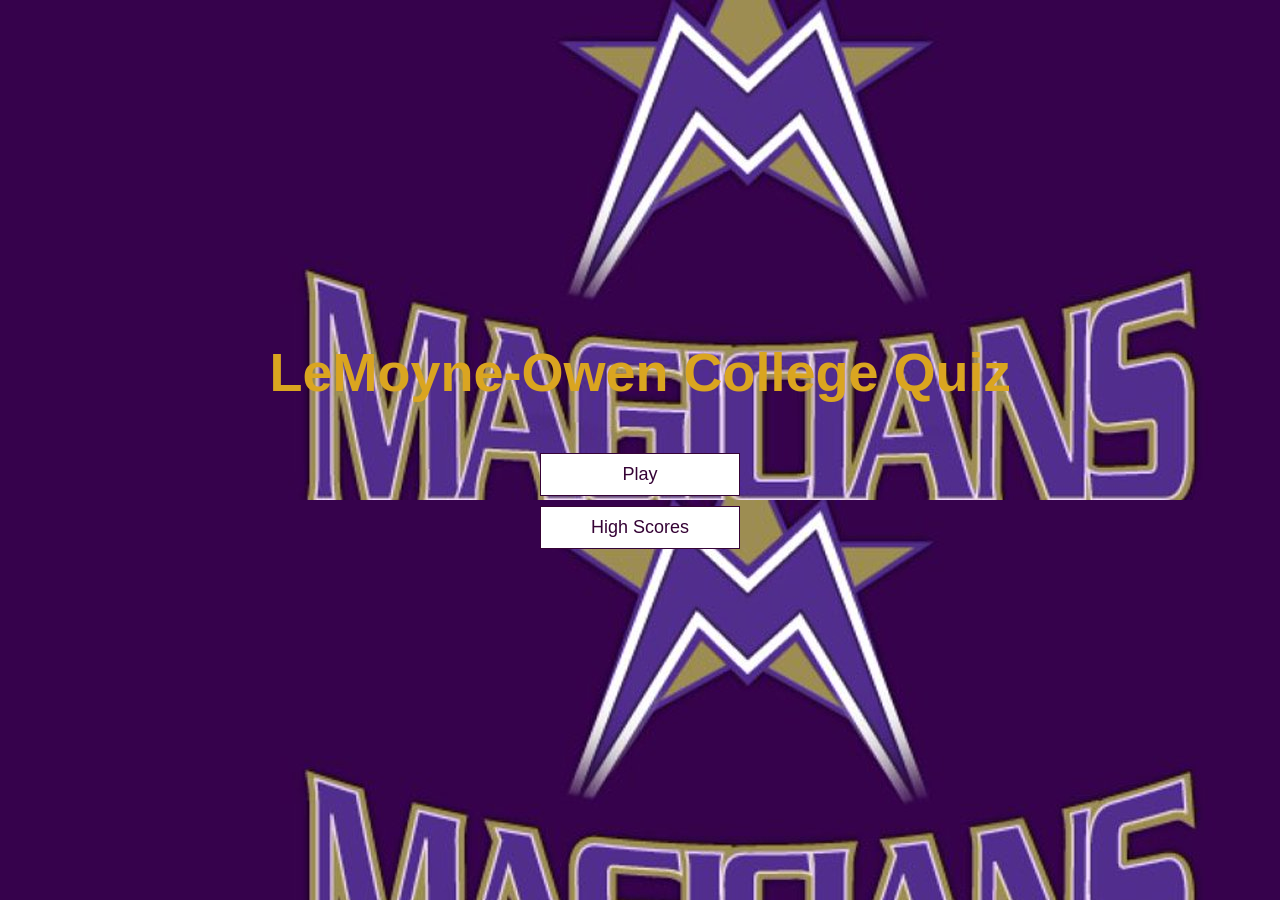
<file: Quiz App Maste/index.html>
<!DOCTYPE html>
<html lang="en">
<head>
    <meta charset="UTF-8">
    <meta name="viewport" content="width=device-width, initial-scale=1.0">
    <title>LeMoyne-Owen College Quiz</title>
    <link rel="stylesheet" href="app.css">
</head>
<body>
    <div class="container">
        <div id="home" class="flex-center flex-column">
            <h1>LeMoyne-Owen College Quiz</h1>
            <a class="btn" href="/game.html">Play</a>
            <a class="btn" href="/highscores.html">High Scores</a>
        </div>
    </div>
</body>
</html>
</file>
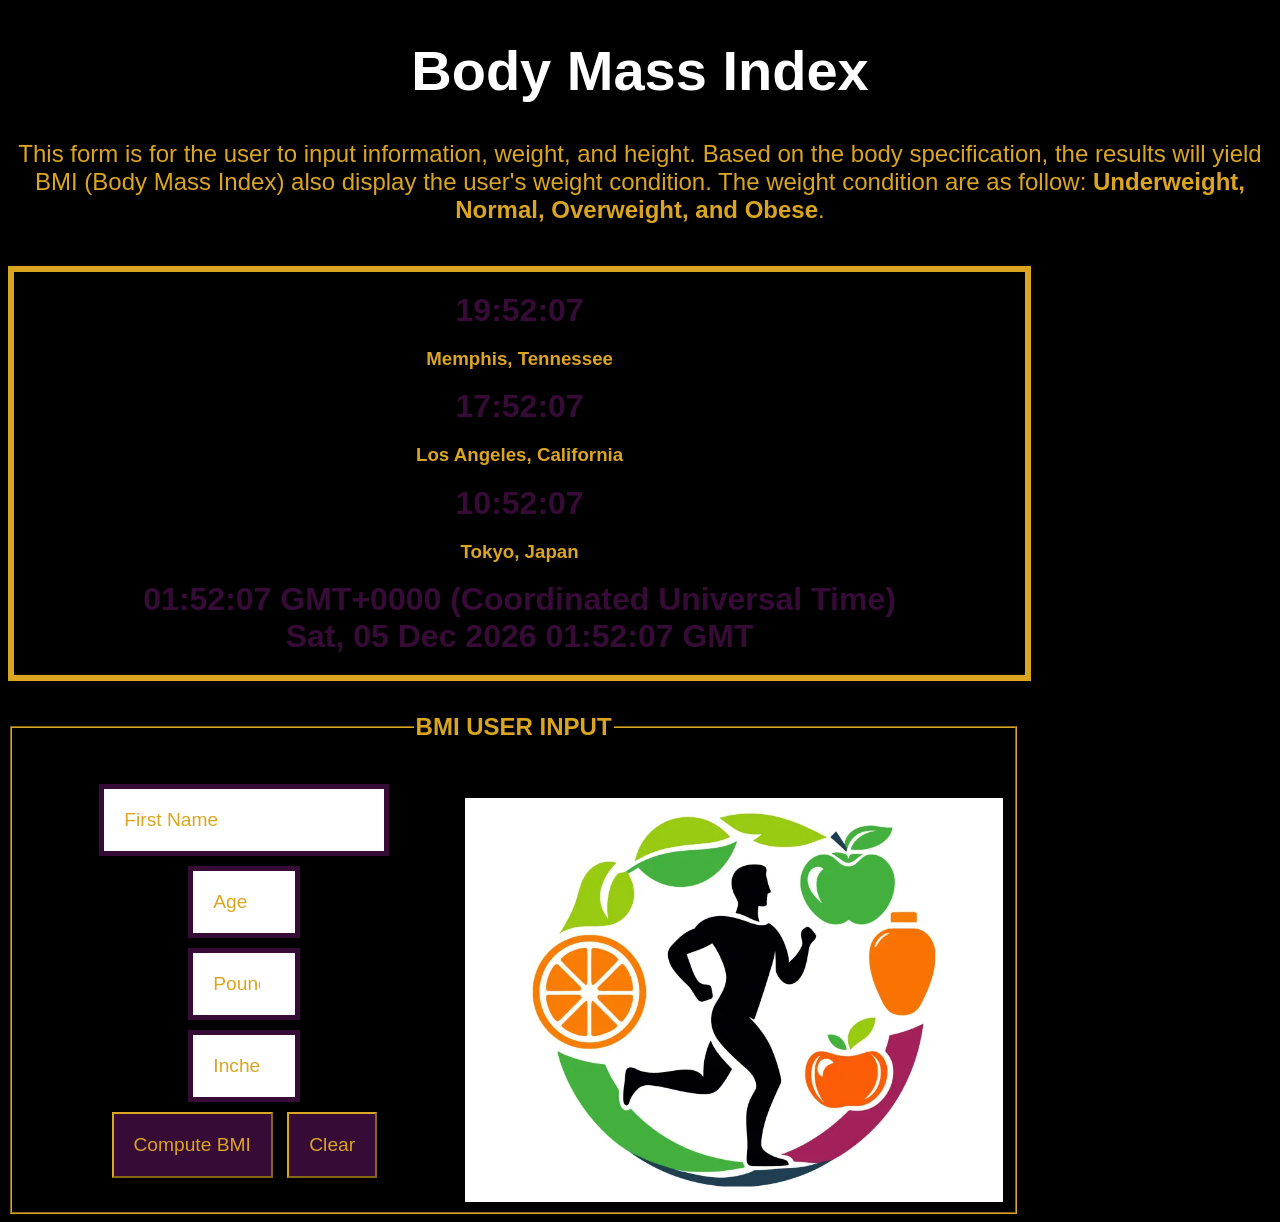
<file: BMI.html>
<!DOCTYPE html>
<html lang="en">
  <head>
    <title>Body Mass Index</title>
    <meta charset="utf-8">
    <meta name="viewpoint" content="width=device-width, initial-scale=1.0"/>
    <link rel="stylesheet" href="BMI.css" />
  </head>
  <body>
    <h1>Body Mass Index</h1>
    <p>This form is for the user to input information, weight, and height. Based on the body specification,
    the results will yield BMI (Body Mass Index) also display the user's weight condition. The weight 
    condition are as follow: <strong>Underweight, Normal, Overweight, and Obese</strong>.
    </p>


    <br/>
    <div class="cortainer">
    <div id="currentTime" class="currentTime"></div><h3>Memphis, Tennessee</h3>
    <div id="LAcurrent" class="LAcurrent"></div><h3>Los Angeles, California</h3>
    <div id="Tokyocurrent" class="Tokyocurrent"></div><h3>Tokyo, Japan</h3>
    <div id="Currenttime" class="Currenttime"></div>
    <div id="CurrentTime" class="CurrentTime"></div>
    </div>

    <div class="container">
      <div class="input">
    <form>
    <fieldset>
        <legend><h4>BMI USER INPUT</h4></legend>
        <img src="healthy-body.jpg" alt="Healthy Body" class="health" width="600px" height="600px"  align="right"/>
        
            <input type="text" id="Fname"  placeholder="First Name" maxlegnth="30"><br>
            
            <input type="number" id="age" placeholder="Age" min="17" max="110"><br>
            
            <input type="number" id="pounds" placeholder="Pounds" required min="80" max="300"/><br>
           
            <input type="number" id="inches"  placeholder="Inches" required min="10" max="110"/><br>

    <!-- <button type="button" name="calculate" value="Compute BMI" onclick="check(myFitBMI)">Compute BMI</button> -->
            <button type="button" onclick="myFitBMI()">Compute BMI</button>
            <button type="reset">Clear</button>
    </fieldset>
    </form>
<!--</div>
<div class="results">
      <fieldset>
        <legend><h4>RESULTS</h4></legend>
            <input type="text"  name="BMI" placeholder="Body Mass Index" id="BMI" onfocus="this.blur()"/>
            <input type="text"  name="condition" placeholder="Weight Condition" id="condition" onfocus="this.blur()"/>
            <img src="healthy-life.jpg" alt="Healthy Life" class="health" width="55%" height="100%" align="right"/>
      </fieldset>
    </div>
  </div>
  <br>
      <fieldset class="indicate">
       <legend><h4>Body Mass Index Scale:</h4></legend>
        <img src="bmi-indicator.jpg" alt="BMI Indicator" class="Scale" width="100%" height="650px"/>
      </fieldset>-->
      <script src="BMI.js"></script>
  </body>
</html>
</file>
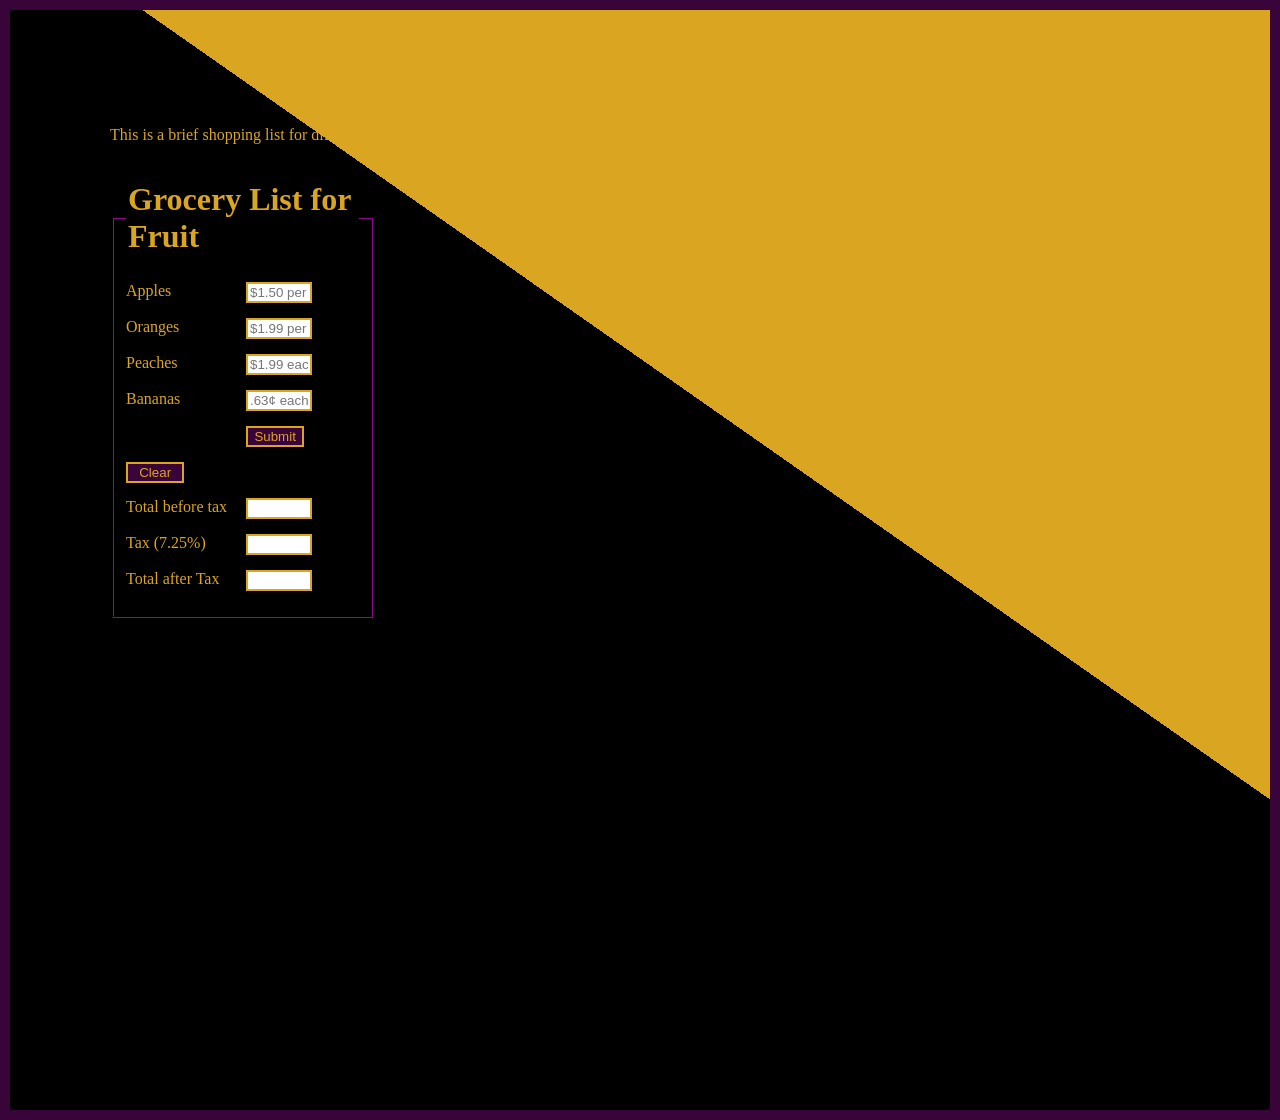
<file: grocery.html>
<!DOCTYPE html>
<html lang="en">
    <head>
    <title>Fruit Grocery List</title>
    <meta charset="UTF-8">
    <meta name="viewport" content="width=device-width, intial-scale=1.0">
    <link href="grocerylist.css" rel="stylesheet" />
    <script src="groceryList.js"></script>
    </head>
    <body>
        <div class="grid1">    
        <p class="descript">This is a brief shopping list for different fruits.</p>
        <fieldset>
        <legend><h1>Grocery List for Fruit</h1></legend>
        <form id="grocers">
            <!--<label>First Name</label><input type="text" name="first" id="firstName">-->
            <label>Apples</label><input type="text" name="apple" id="outApple" placeholder="$1.50 per pack">
            <label>Oranges</label><input type="text" name="orange" id="outOrange" placeholder="$1.99 per pack">
            <label>Peaches</label><input type="text" name="peach" id="outPeach" placeholder="$1.99 each">
            <label>Bananas</label><input type="text" name="banana" id="outBanana" placeholder=".63&cent each">
            <div class="push">
                <input type="button" name="done" id="done" value="Submit" onclick="check(grocers)"; />
                <input type="reset" name="clear" id="clear" value="Clear"; />
            </div>
            <label>Total before tax</label><input type="text" name="totalB4" onfocus="this.blur();"/>
            <label>Tax (7.25%)</label><input type="text" name="outTax" onfocus="this.blur();" />
            <label>Total after Tax</label><input type="text" name="taxAfter" onfocus="this.blur();" />
        </form>
    </fieldset>
        </div>
    </body>
</html>
</file>
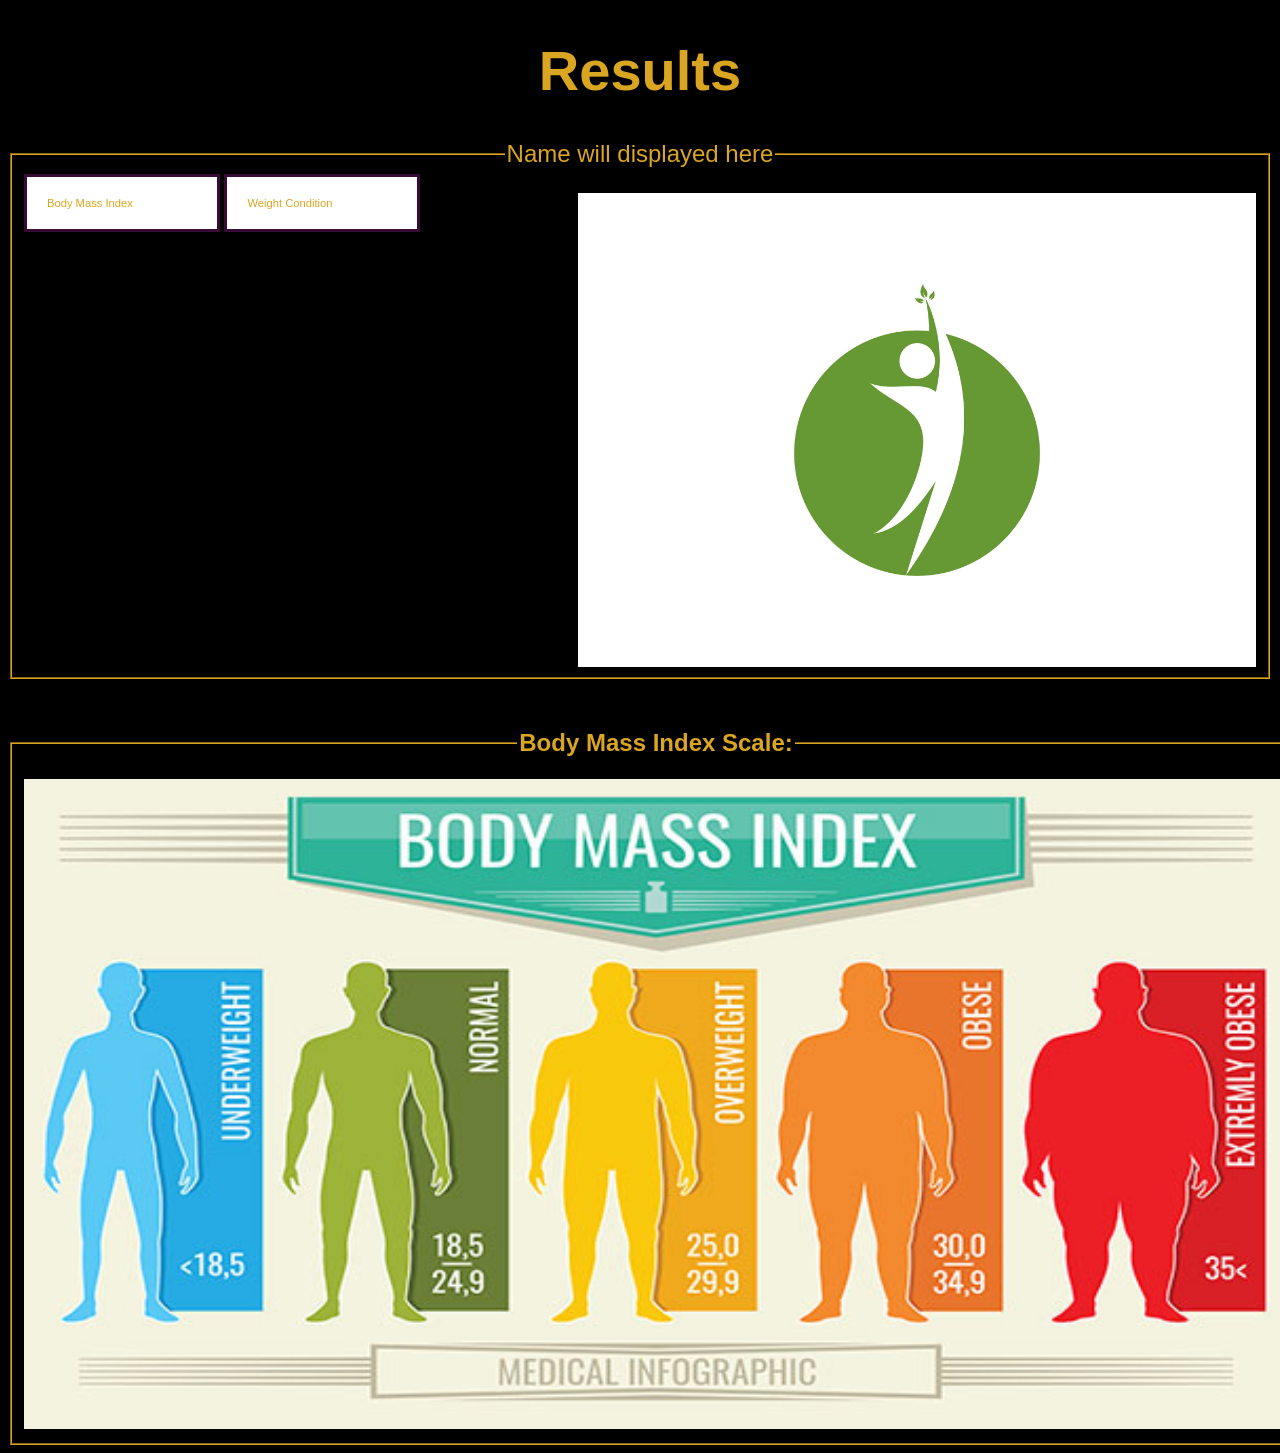
<file: results.html>
<!DOCTYPE html>
<html lang="en">
  <head>
    <title>Body Mass Index</title>
    <meta charset="utf-8">
    <meta name="viewpoint" content="width=device-width, initial-scale=1.0"/>
    <link rel="stylesheet" href="BMI.css" />
  </head>
  <body>
</div>
<div class="results">
  <h1 class="resultLabel">Results</h1>
      <fieldset>
            <legend>Name will displayed here</legend>
            <input type="text"  name="BMI" placeholder="Body Mass Index" id="BMI" onfocus="this.blur()"/>
            <input type="text"  name="condition" placeholder="Weight Condition" id="condition" onfocus="this.blur()"/>
            <img src="healthy-life.jpg" alt="Healthy Life" class="health" align="right"/>
      </fieldset>
    </div>
  </div>
  <br>
      <fieldset class="indicate">
       <legend><h4>Body Mass Index Scale:</h4></legend>
        <img src="bmi-indicator.jpg" alt="BMI Indicator" class="Scale" width="100%" height="650px"/>
      </fieldset>
      <script src="BMI.js"></script>
  </body>
</html>
</file>
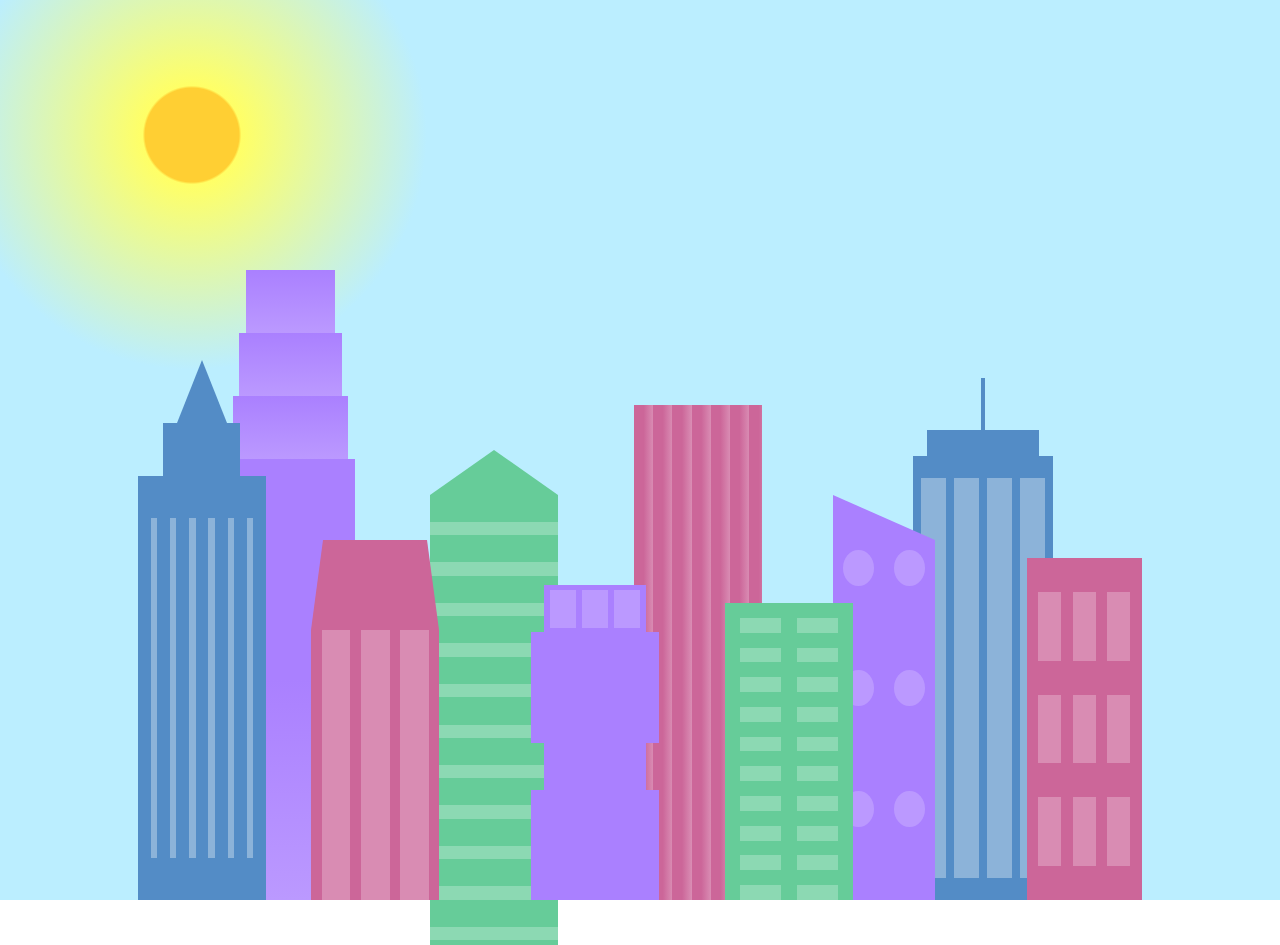
<file: Skyline.html>
<!DOCTYPE html>
<html lang="en">    
  <head>
    <meta charset="UTF-8">
    <title>City Skyline</title>
    <link href="linesSky.css" rel="stylesheet" />   
  </head>

  <body>
    <div class="background-buildings sky">
      <div></div>
      <div></div>
      <div class="bb1 building-wrap">
        <div class="bb1a bb1-window"></div>
        <div class="bb1b bb1-window"></div>
        <div class="bb1c bb1-window"></div>
        <div class="bb1d"></div>
      </div>
      <div class="bb2">
        <div class="bb2a"></div>
        <div class="bb2b"></div>
      </div>
      <div class="bb3"></div>
      <div></div>
      <div class="bb4 building-wrap">
        <div class="bb4a"></div>
        <div class="bb4b"></div>
        <div class="bb4c window-wrap">
          <div class="bb4-window"></div>
          <div class="bb4-window"></div>
          <div class="bb4-window"></div>
          <div class="bb4-window"></div>
        </div>
      </div>
      <div></div>
      <div></div>
    </div>

    <div class="foreground-buildings">
      <div></div>
      <div></div>
      <div class="fb1 building-wrap">
        <div class="fb1a"></div>
        <div class="fb1b"></div>
        <div class="fb1c"></div>
      </div>
      <div class="fb2">
        <div class="fb2a"></div>
        <div class="fb2b window-wrap">
          <div class="fb2-window"></div>
          <div class="fb2-window"></div>
          <div class="fb2-window"></div>
        </div>
      </div>
      <div></div>
      <div class="fb3 building-wrap">
        <div class="fb3a window-wrap">
          <div class="fb3-window"></div>
          <div class="fb3-window"></div>
          <div class="fb3-window"></div>
        </div>
        <div class="fb3b"></div>
        <div class="fb3a"></div>
        <div class="fb3b"></div>
      </div>
      <div class="fb4">
        <div class="fb4a"></div>
        <div class="fb4b">
          <div class="fb4-window"></div>
          <div class="fb4-window"></div>
          <div class="fb4-window"></div>
          <div class="fb4-window"></div>
          <div class="fb4-window"></div>
          <div class="fb4-window"></div>
        </div>
      </div>
      <div class="fb5"></div>
      <div class="fb6"></div>
      <div></div>
      <div></div>
    </div>
  </body>
</html>
</file>
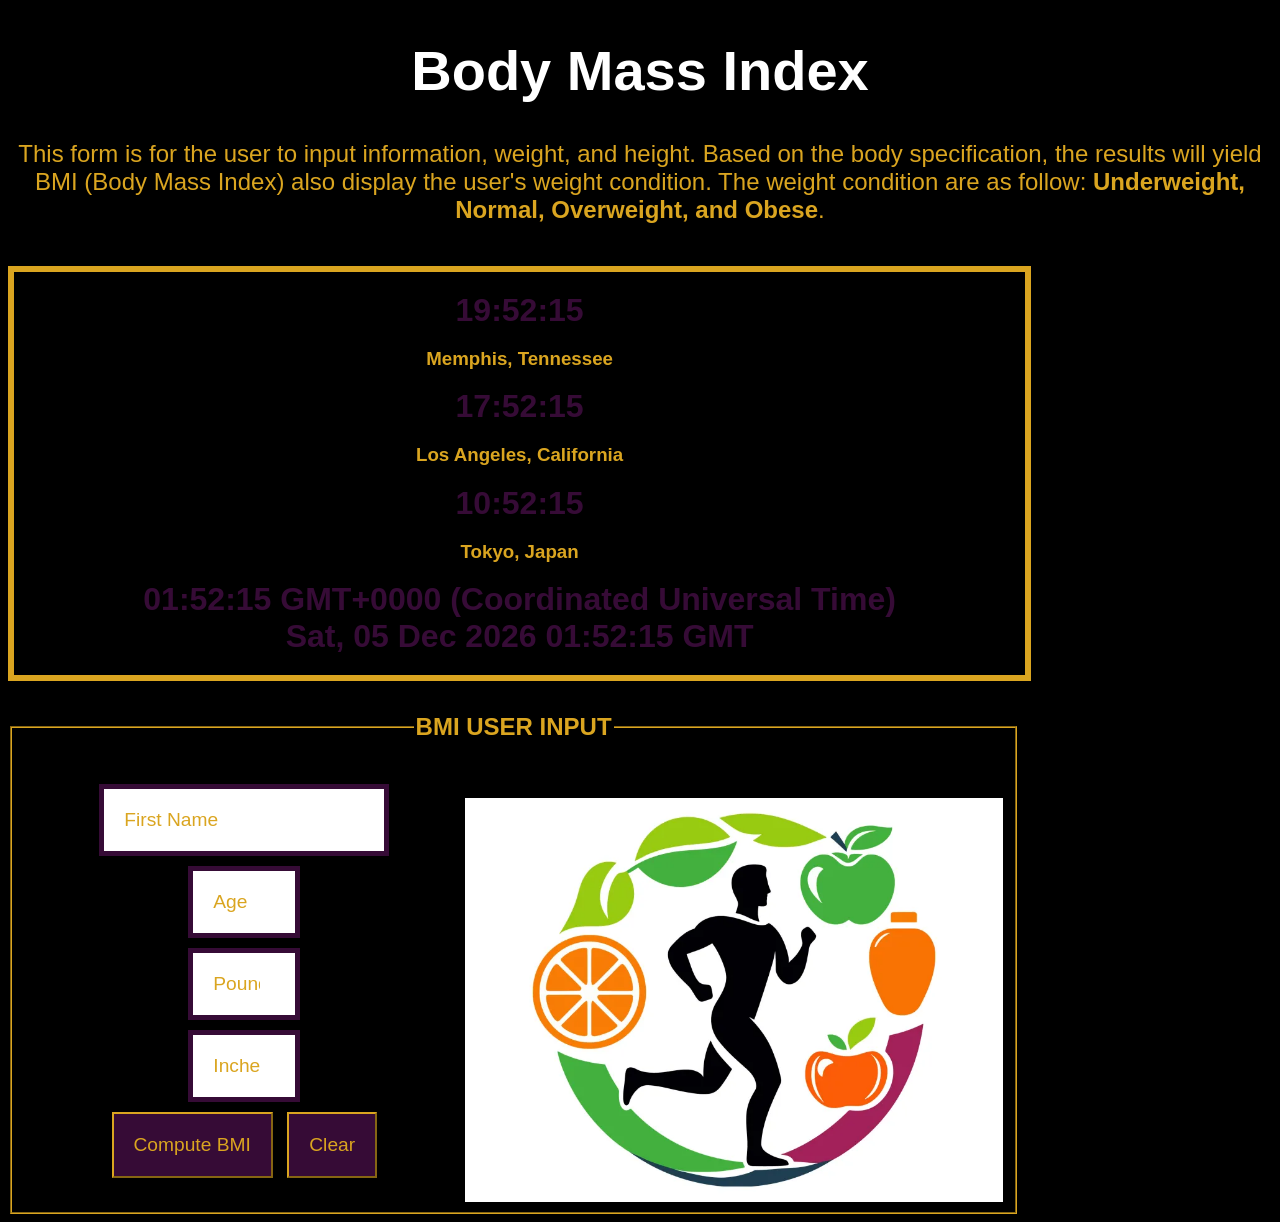
<file: BMI/BMI.html>
<!DOCTYPE html>
<html lang="en">
  <head>
    <title>Body Mass Index</title>
    <meta charset="utf-8">
    <meta name="viewpoint" content="width=device-width, initial-scale=1.0"/>
    <link rel="stylesheet" href="BMI.css" />
  </head>
  <body>
    <h1>Body Mass Index</h1>
    <p>This form is for the user to input information, weight, and height. Based on the body specification,
    the results will yield BMI (Body Mass Index) also display the user's weight condition. The weight 
    condition are as follow: <strong>Underweight, Normal, Overweight, and Obese</strong>.
    </p>


    <br/>
    <div class="cortainer">
    <div id="currentTime" class="currentTime"></div><h3>Memphis, Tennessee</h3>
    <div id="LAcurrent" class="LAcurrent"></div><h3>Los Angeles, California</h3>
    <div id="Tokyocurrent" class="Tokyocurrent"></div><h3>Tokyo, Japan</h3>
    <div id="Currenttime" class="Currenttime"></div>
    <div id="CurrentTime" class="CurrentTime"></div>
    </div>

    <div class="container">
      <div class="input">
    <form>
    <fieldset>
        <legend><h4>BMI USER INPUT</h4></legend>
        <img src="healthy-body.jpg" alt="Healthy Body" class="health" width="600px" height="600px"  align="right"/>
        
            <input type="text" id="Fname"  placeholder="First Name" maxlegnth="30"><br>
            
            <input type="number" id="age" placeholder="Age" min="17" max="110"><br>
            
            <input type="number" id="pounds" placeholder="Pounds" required min="80" max="300"/><br>
           
            <input type="number" id="inches"  placeholder="Inches" required min="10" max="110"/><br>

    <!-- <button type="button" name="calculate" value="Compute BMI" onclick="check(myFitBMI)">Compute BMI</button> -->
            <button type="button" onclick="myFitBMI()">Compute BMI</button>
            <button type="reset">Clear</button>
    </fieldset>
    </form>
<!--</div>
<div class="results">
      <fieldset>
        <legend><h4>RESULTS</h4></legend>
            <input type="text"  name="BMI" placeholder="Body Mass Index" id="BMI" onfocus="this.blur()"/>
            <input type="text"  name="condition" placeholder="Weight Condition" id="condition" onfocus="this.blur()"/>
            <img src="healthy-life.jpg" alt="Healthy Life" class="health" width="55%" height="100%" align="right"/>
      </fieldset>
    </div>
  </div>
  <br>
      <fieldset class="indicate">
       <legend><h4>Body Mass Index Scale:</h4></legend>
        <img src="bmi-indicator.jpg" alt="BMI Indicator" class="Scale" width="100%" height="650px"/>
      </fieldset>-->
      <script src="BMI.js"></script>
  </body>
</html>
</file>
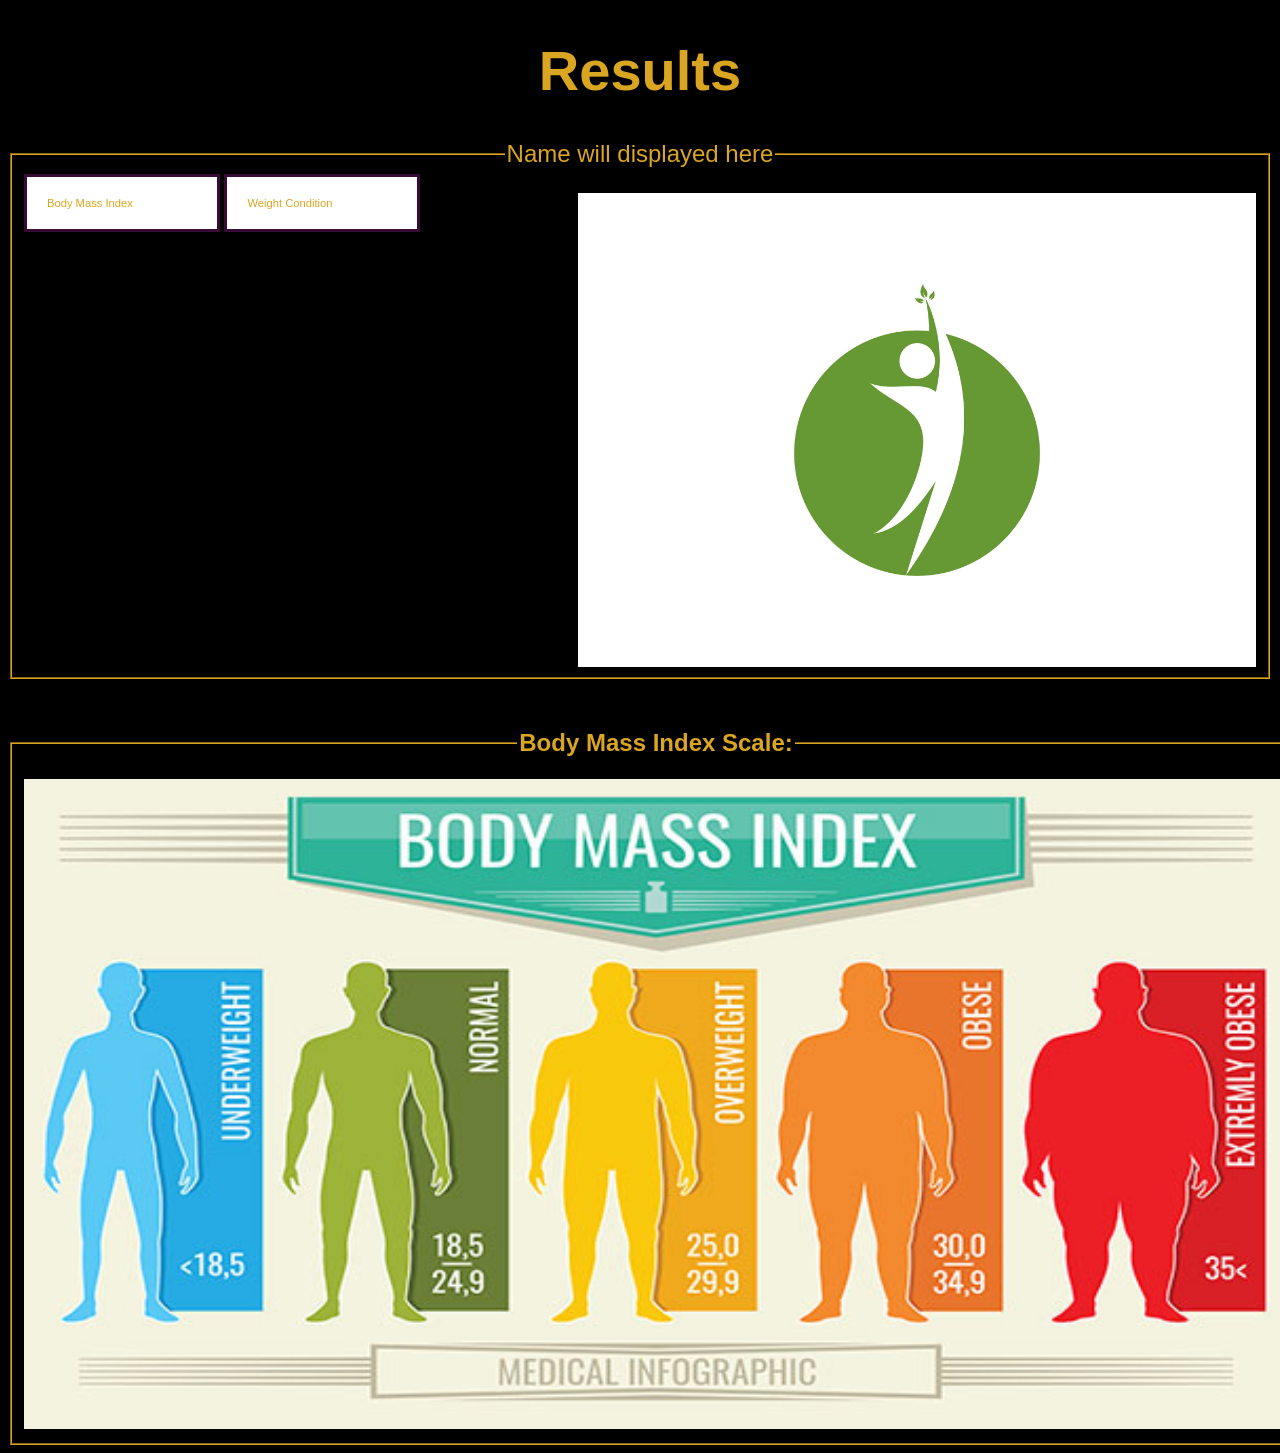
<file: BMI/results.html>
<!DOCTYPE html>
<html lang="en">
  <head>
    <title>Body Mass Index</title>
    <meta charset="utf-8">
    <meta name="viewpoint" content="width=device-width, initial-scale=1.0"/>
    <link rel="stylesheet" href="BMI.css" />
  </head>
  <body>
</div>
<div class="results">
  <h1 class="resultLabel">Results</h1>
      <fieldset>
            <legend>Name will displayed here</legend>
            <input type="text"  name="BMI" placeholder="Body Mass Index" id="BMI" onfocus="this.blur()"/>
            <input type="text"  name="condition" placeholder="Weight Condition" id="condition" onfocus="this.blur()"/>
            <img src="healthy-life.jpg" alt="Healthy Life" class="health" align="right"/>
      </fieldset>
    </div>
  </div>
  <br>
      <fieldset class="indicate">
       <legend><h4>Body Mass Index Scale:</h4></legend>
        <img src="bmi-indicator.jpg" alt="BMI Indicator" class="Scale" width="100%" height="650px"/>
      </fieldset>
      <script src="BMI.js"></script>
  </body>
</html>
</file>
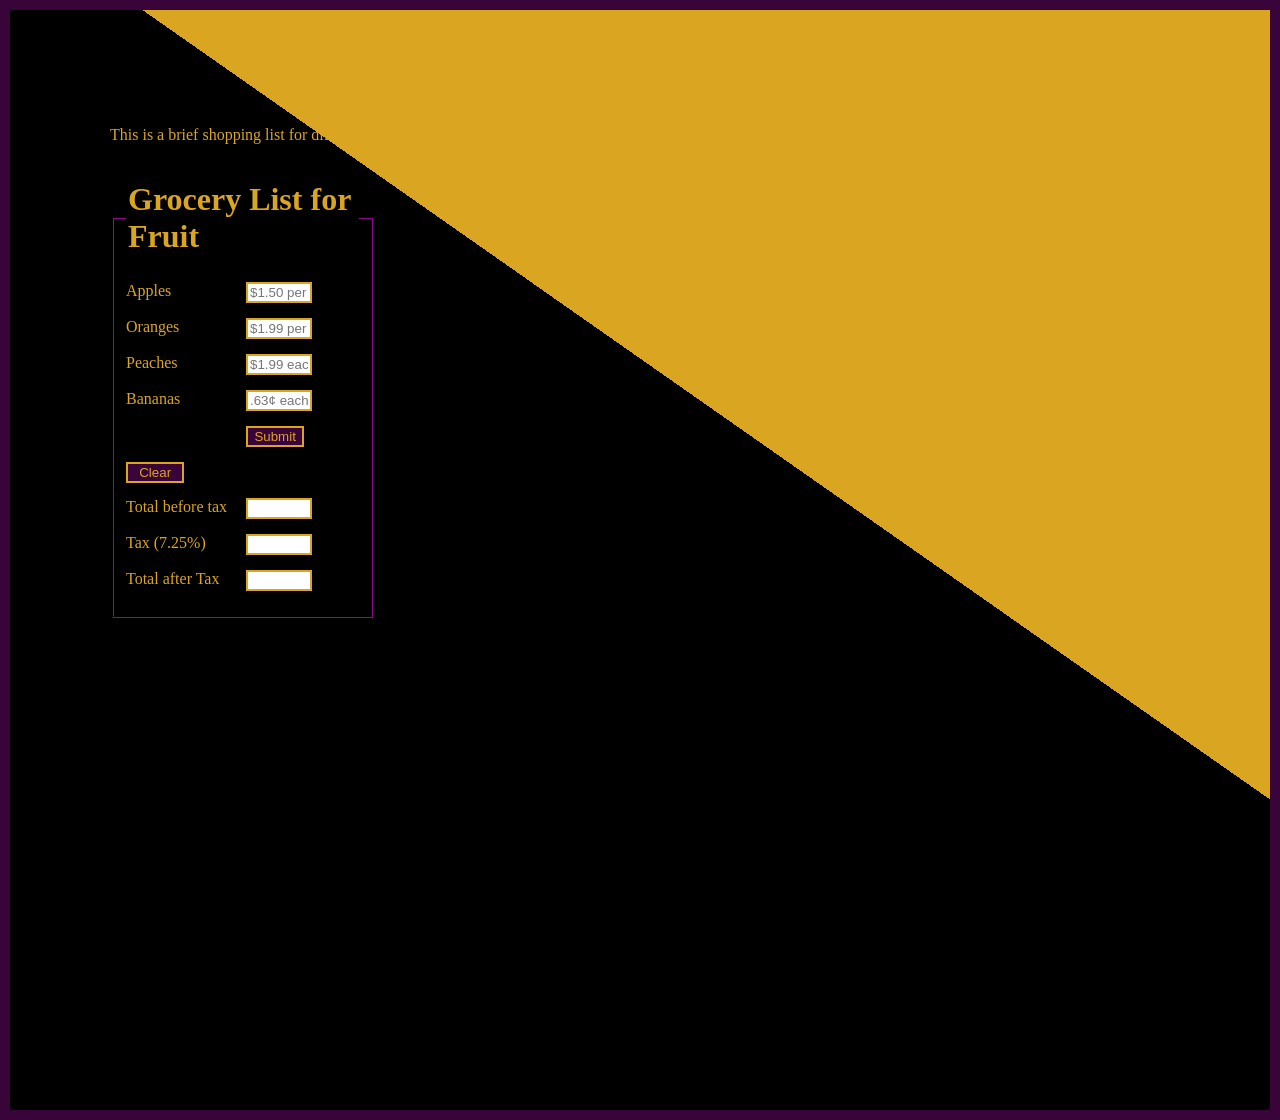
<file: Grocery_List/grocery.html>
<!DOCTYPE html>
<html lang="en">
    <head>
    <title>Fruit Grocery List</title>
    <meta charset="UTF-8">
    <meta name="viewport" content="width=device-width, intial-scale=1.0">
    <link href="grocerylist.css" rel="stylesheet" />
    <script src="groceryList.js"></script>
    </head>
    <body>
        <div class="grid1">    
        <p class="descript">This is a brief shopping list for different fruits.</p>
        <fieldset>
        <legend><h1>Grocery List for Fruit</h1></legend>
        <form id="grocers">
            <!--<label>First Name</label><input type="text" name="first" id="firstName">-->
            <label>Apples</label><input type="text" name="apple" id="outApple" placeholder="$1.50 per pack">
            <label>Oranges</label><input type="text" name="orange" id="outOrange" placeholder="$1.99 per pack">
            <label>Peaches</label><input type="text" name="peach" id="outPeach" placeholder="$1.99 each">
            <label>Bananas</label><input type="text" name="banana" id="outBanana" placeholder=".63&cent each">
            <div class="push">
                <input type="button" name="done" id="done" value="Submit" onclick="check(grocers)"; />
                <input type="reset" name="clear" id="clear" value="Clear"; />
            </div>
            <label>Total before tax</label><input type="text" name="totalB4" onfocus="this.blur();"/>
            <label>Tax (7.25%)</label><input type="text" name="outTax" onfocus="this.blur();" />
            <label>Total after Tax</label><input type="text" name="taxAfter" onfocus="this.blur();" />
        </form>
    </fieldset>
        </div>
    </body>
</html>
</file>
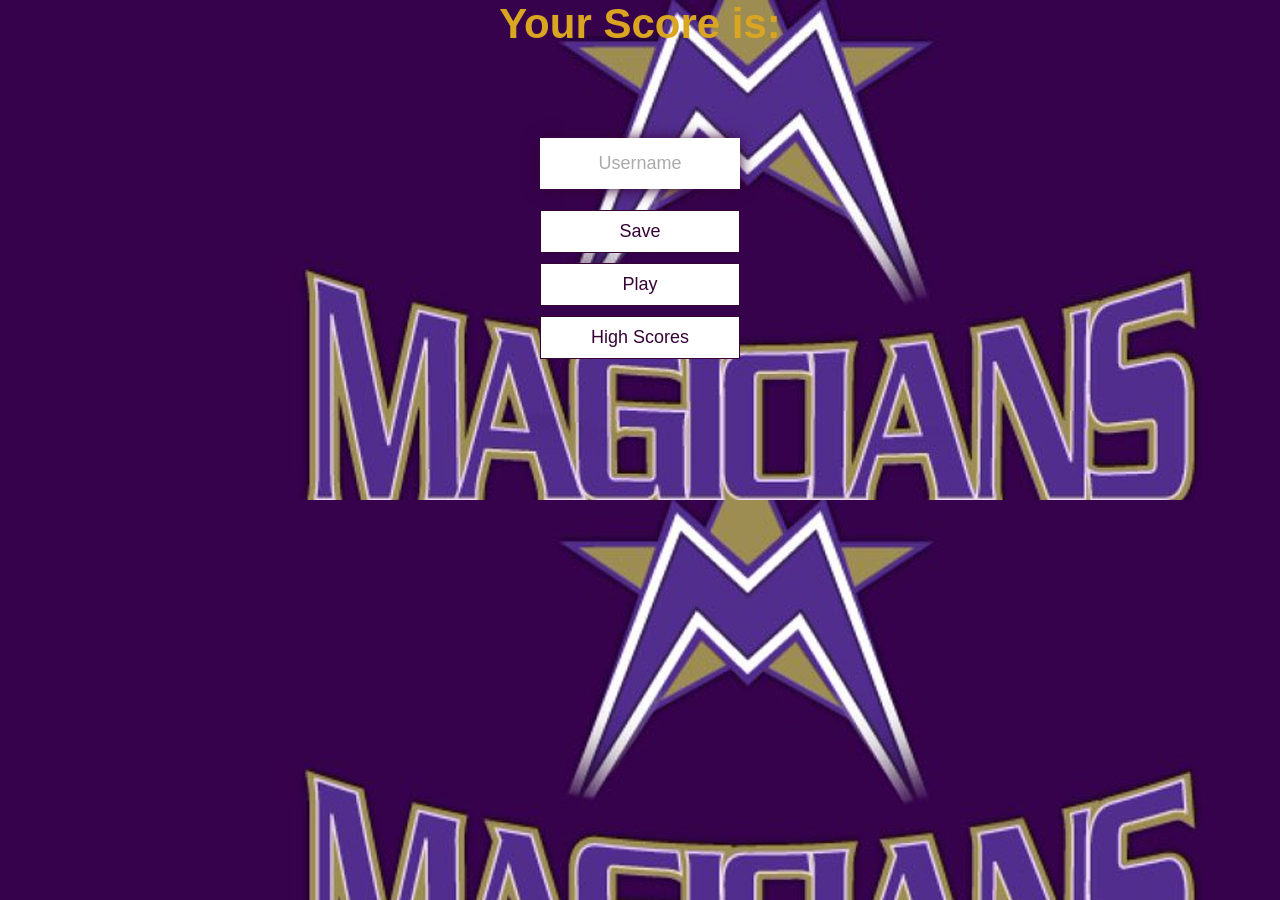
<file: Quiz App Maste/end.html>
<!DOCTYPE html>
<html lang="en">
<head>
    <meta charset="UTF-8">
    <meta name="viewport" content="width=device-width, initial-scale=1.0">
    <title>Your Score</title>
    <link rel="stylesheet" href= "app.css">
</head>
<body>
    <div id="end" class="flex-center flex-column">
        <h2>Your Score is:</h2>
        <h1 id="finalScore"></h1>
        <form>
            <input type="text" name="username" id="username" placeholder="Username" required><br/>
           <!-- <button type="button" id="reset" value="Start Over">Start Over</button> -->
            <button type="submit" class="btn" id="saveScoreBtn" onclick="saveHighScore(event)">Save</button>
        </form>
        <a class="btn" href="/game.html">Play</a>
        <a class="btn" href="/highscores.html">High Scores</a>
    </div>
    <script src="end.js"></script>
</body>
</html>
</file>
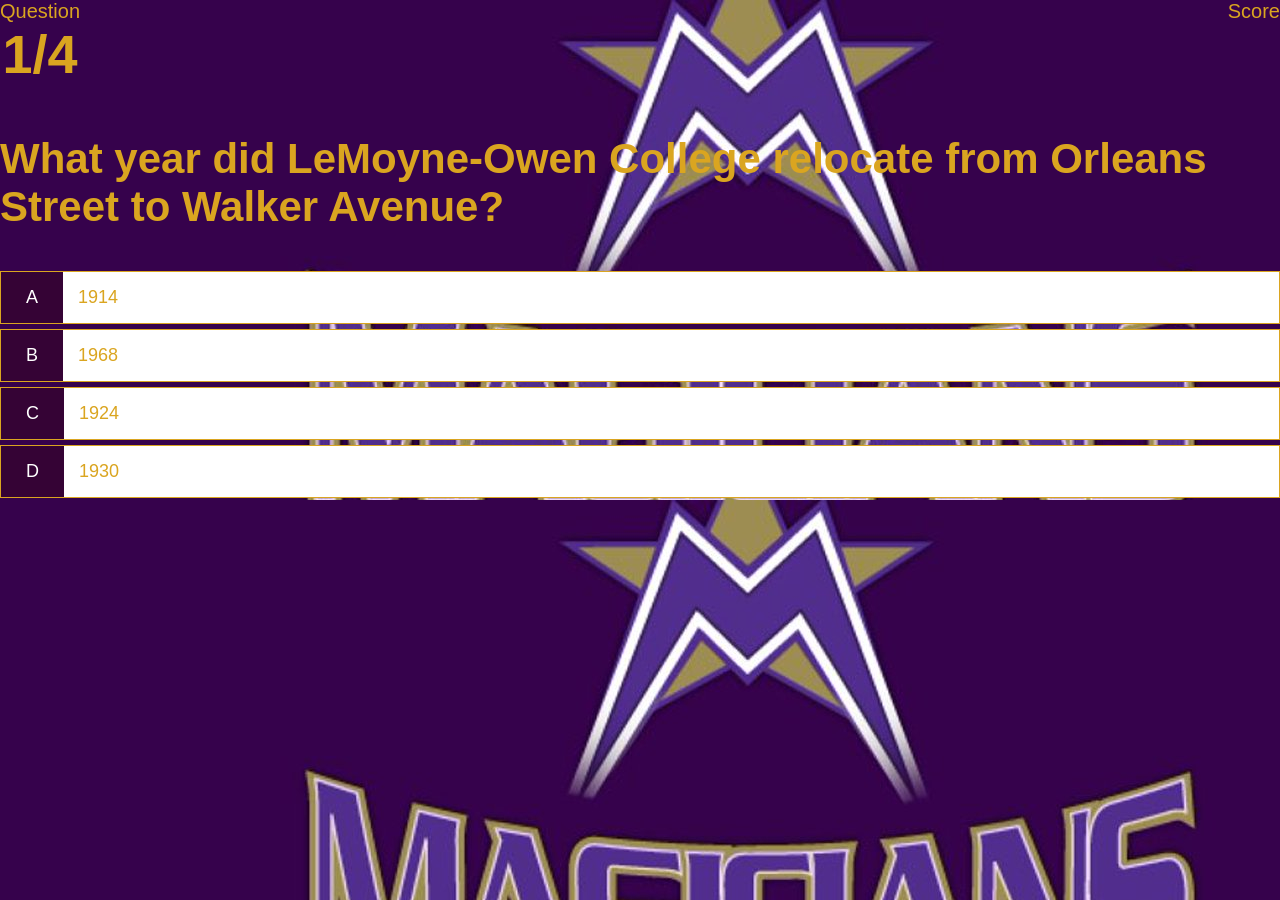
<file: Quiz App Maste/game.html>
<!DOCTYPE html>
<html lang="en">
<head>
    <meta charset="UTF-8"/>
    <meta name="viewport" content="width=device-width, initial-scale=1.0"/>
    <meta http-equiv="X-UA-Compatible" content="ie=edge" />
    <title>LeMoyne-Owen College Quiz - Play</title>
    <link rel="stylesheet" href="app.css"/>
    <link rel="stylesheet" href="game.css" />
</head>
<body>
    <div class="contianer">
        <div id="loader"></div>
        <div id="game" class="justify-center flex-column">
            <div id="hud">
                <div id="hud-item">
                    <p class="hud-prefix">Question</p>
                    <h1 class="hud-main-text" id="questionCounter"></h1>
                </div>
                <div id="hud-item">
                    <p class="hud-prefix">Score</p>
                    <h1 class="hud-main-text" id="score"></h1>
                </div>
            </div>
            <h2 id="question"></h2>
            <div class="choice-container">
                <p class="choice-prefix">A</p>
                <p class="choice-text" data-number="1">Choice 1</p>
            </div>
            <div class="choice-container">
                <p class="choice-prefix">B</p>
                <p class="choice-text" data-number="2">Choice 2</p>
            </div>
            <div class="choice-container">
                <p class="choice-prefix">C</p>
                <p class="choice-text" data-number="3">Choice 3</p>
            </div>
            <div class="choice-container">
                <p class="choice-prefix">D</p>
                <p class="choice-text" data-number="4">Choice 4</p>
            </div>
        </div>
    </div>
    <script src="game.js"></script>
</body>
</html>
</file>
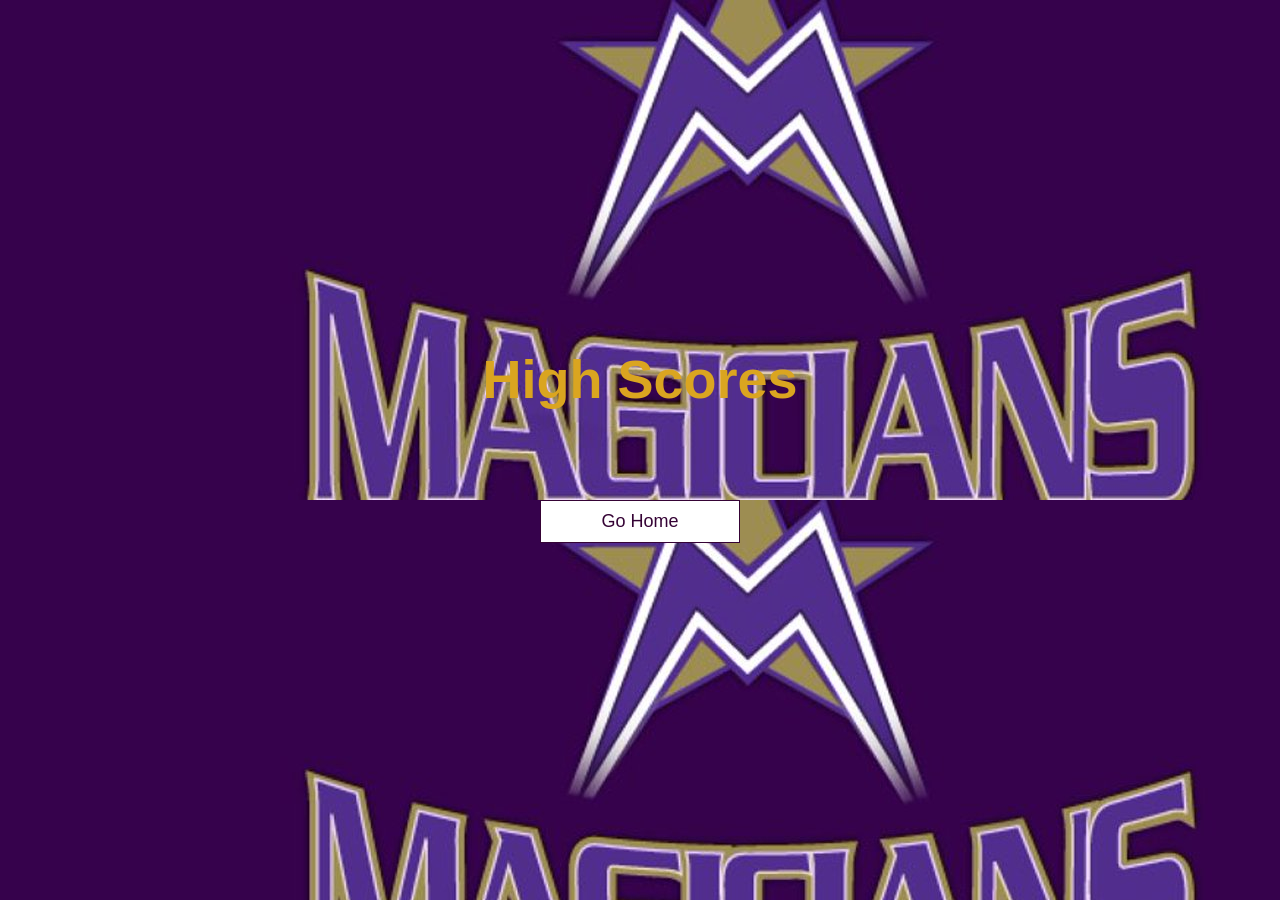
<file: Quiz App Maste/highscores.html>
<!DOCTYPE html>
<html lang="en">
<head>
    <meta charset="UTF-8">
    <meta name="viewport" content="width=device-width, initial-scale=1.0">
    <title>High Scores</title>
    <link rel="stylesheet" href="app.css">
    <link rel="stylesheet" href="highscores.css">
</head>
<body>
    <div class="container">
    <div id="highscores" class="flex-center flex-column">
        <h1 id="finalScore">High Scores</h1>
        <ul id="highScoresList"></ul>
        <a href="/" class="btn">Go Home</a>
    </div>
</div>
    <script src="highscores.js"></script>
</body>
</html>
</file>
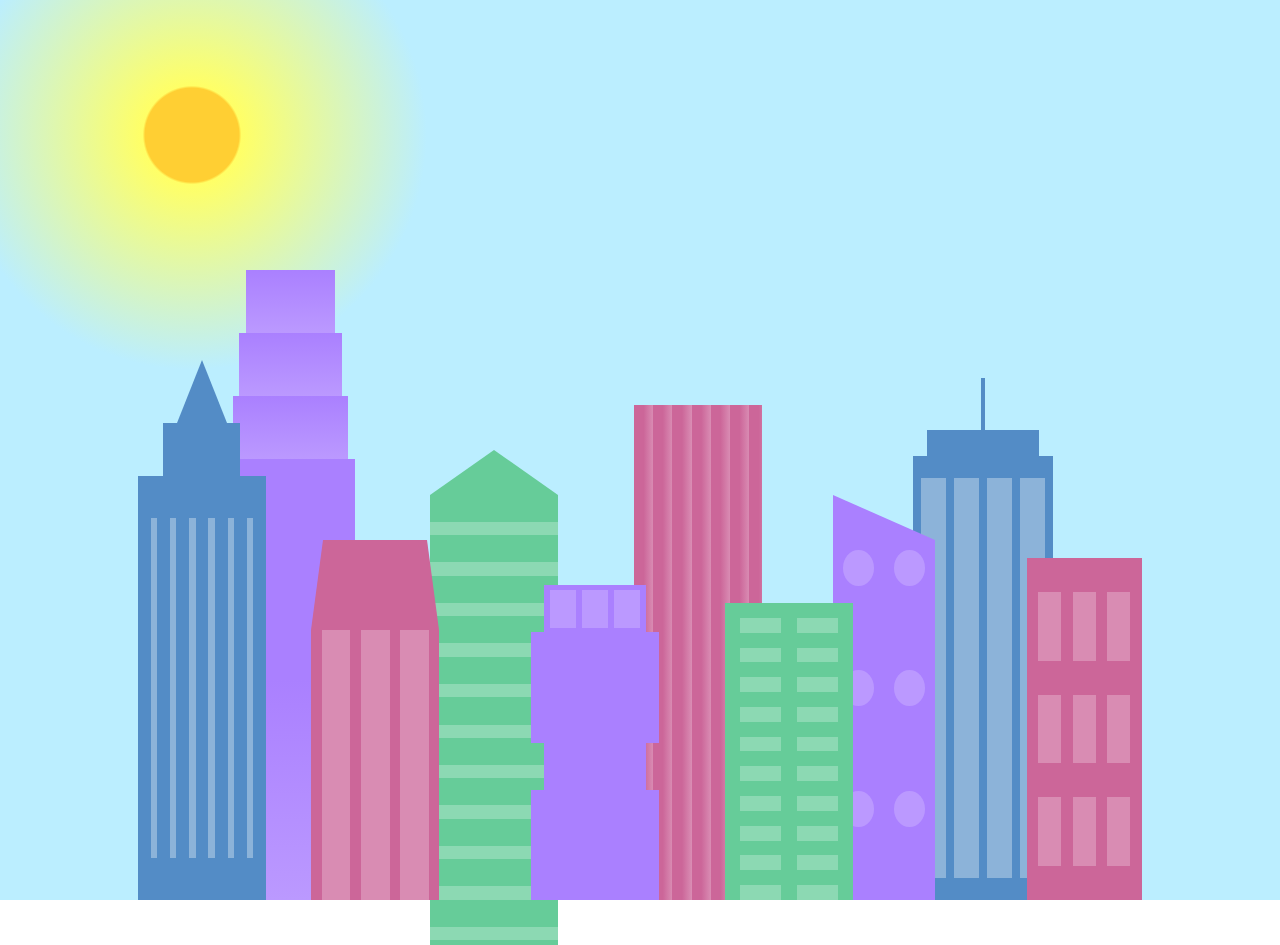
<file: Responsive Web Dev/Skyline.html>
<!DOCTYPE html>
<html lang="en">    
  <head>
    <meta charset="UTF-8">
    <title>City Skyline</title>
    <link href="linesSky.css" rel="stylesheet" />   
  </head>

  <body>
    <div class="background-buildings sky">
      <div></div>
      <div></div>
      <div class="bb1 building-wrap">
        <div class="bb1a bb1-window"></div>
        <div class="bb1b bb1-window"></div>
        <div class="bb1c bb1-window"></div>
        <div class="bb1d"></div>
      </div>
      <div class="bb2">
        <div class="bb2a"></div>
        <div class="bb2b"></div>
      </div>
      <div class="bb3"></div>
      <div></div>
      <div class="bb4 building-wrap">
        <div class="bb4a"></div>
        <div class="bb4b"></div>
        <div class="bb4c window-wrap">
          <div class="bb4-window"></div>
          <div class="bb4-window"></div>
          <div class="bb4-window"></div>
          <div class="bb4-window"></div>
        </div>
      </div>
      <div></div>
      <div></div>
    </div>

    <div class="foreground-buildings">
      <div></div>
      <div></div>
      <div class="fb1 building-wrap">
        <div class="fb1a"></div>
        <div class="fb1b"></div>
        <div class="fb1c"></div>
      </div>
      <div class="fb2">
        <div class="fb2a"></div>
        <div class="fb2b window-wrap">
          <div class="fb2-window"></div>
          <div class="fb2-window"></div>
          <div class="fb2-window"></div>
        </div>
      </div>
      <div></div>
      <div class="fb3 building-wrap">
        <div class="fb3a window-wrap">
          <div class="fb3-window"></div>
          <div class="fb3-window"></div>
          <div class="fb3-window"></div>
        </div>
        <div class="fb3b"></div>
        <div class="fb3a"></div>
        <div class="fb3b"></div>
      </div>
      <div class="fb4">
        <div class="fb4a"></div>
        <div class="fb4b">
          <div class="fb4-window"></div>
          <div class="fb4-window"></div>
          <div class="fb4-window"></div>
          <div class="fb4-window"></div>
          <div class="fb4-window"></div>
          <div class="fb4-window"></div>
        </div>
      </div>
      <div class="fb5"></div>
      <div class="fb6"></div>
      <div></div>
      <div></div>
    </div>
  </body>
</html>
</file>
<file: Quiz App Maste/app.css>
:root{
    background-image: url("lemoyne-purp.jpg");
    font-size: 62.5%;
}

*{
    box-sizing: border-box;
    font-family: Arial, Helvetica, sans-serif;
    margin: 0;
    padding: 0;
    color: goldenrod;
}

h1, h2, h3, h4 {
    margin-bottom: 1rem; 
}

h1 {
    font-size: 5.4rem;
    color: goldenrod;
    margin-bottom: 5rem;
}

h1 > span { 
    font-size: 2.4rem;
    font-weight: 500;
}

h2 {
    font-size: 4.2rem;
    font-weight: 700;
    margin-bottom: 4rem; 
}


h3 {
    font-size: 2.8rem;
    font-weight: 500;
}

.container{
    width: 100vw;
    height: 100vh;
    display: flex;
    justify-content: center;
    align-items: center;
    max-width: 80rem;
    margin: 0 auto; 
}

.container > * {
    width: 100%;
}

.flex-column {
    display: flex;
    flex-direction: column;
  }
  
  .flex-center {
    justify-content: center;
    align-items: center;
  }
  
  .justify-center {
    justify-content: center;
  }
  
  .text-center {
    text-align: center;
  }
  
  .hidden {
    display: none;
  }

  /*buttons*/

  .btn {
    font-size: 1.8rem;
    padding: 1rem 0;
    width: 20rem;
    text-align: center;
    border: 0.1rem solid rgb(53, 3, 53);
    margin-bottom: 1rem;
    text-decoration: none;
    color: rgb(53, 3, 53);
    background-color: white;
  }
  
  .btn:hover {
    cursor: pointer;
    box-shadow: 0 0.4rem 1.4rem 0 goldenrod;
    transform: translateY(-0.1rem);
    transition: transform 150ms;
  }
  
  .btn[disabled]:hover {
    cursor: not-allowed;
    box-shadow: none;
    transform: none;
  }


  /* Forms */
form {
  width: 100%;
  display: flex;
  flex-direction: column;
  align-items: center;
}

input{
  margin-bottom:  1rem;
  width: 20rem;
  padding: 1.5rem;
  font-size: 1.8rem;
  border: none;
  box-shadow: 0 0.1rem 1.4rem 0 rgb(53, 3, 53);
}

input::placeholder{
  color: #aaa;
  text-align: center;
}
</file>
<file: BMI.css>
body{
    background-color: black;
    color: goldenrod;
    font-family: Arial, Helvetica, sans-serif;
}
h1 {
    font-size: 3.5rem;
    text-align: center;
    color: white;
}
p, h2, legend
{    
    font-size: 1.5rem;
    text-align: center;
}
.currentTime, .CurrentTime, .Currenttime, .LAcurrent, .Tokyocurrent{
    font-size: 2rem;
    font-weight: bold;
    color: rgb(54, 11, 54);
    
}
.cortainer, .container, .result{
    width: 80%;
    text-align: center;
}

.cortainer{
    padding: 20px 0 20px 0;
    border: 6px solid goldenrod;  
}

fieldset{
    border-color: goldenrod;
}

.indicate {
    width: 100%;
}
.Scale{
    margin-top: -1rem;
}
.health{
    margin-top: 1.2rem;
    width: 55%;
    height: 65%;
}

#BMI, #condition{
    font-size: .7rem;
    padding: 20px;
    width: 150px;
    border: 3px solid rgb(54, 11, 54);
}

#Fname, #age, #pounds, #inches{
    font-size: 1.2rem;
    margin: 5px;
    padding: 20px;
    border: 5px solid rgb(54, 11, 54);
}

#BMI::placeholder, #condition::placeholder, #Fname::placeholder, #age::placeholder, #pounds::placeholder, #inches::placeholder {
    color:goldenrod;
}

button{
    font-size: 1.2rem;
    margin: 5px;
    padding: 20px;
    color: goldenrod;
    background-color:rgb(54, 11, 54);
    border-color: goldenrod;
}

button:hover {
    cursor: pointer;
    box-shadow: 0 0.4rem 1.4rem 0 rgba(86, 185, 235, 0.5);
    transform: translateY(-0.1rem);
    transition: transform 150ms;
}

.resultLabel{
    color: goldenrod;
}
</file>
<file: grocerylist.css>
body{
    background: linear-gradient(
        35deg,
        black 60%,
        goldenrod 0%
    );
    color: goldenrod;
    overflow: hidden;
    margin: auto;
    height: 100vh;
    padding: 100px;
    border: 10px solid rgb(57, 4, 57);
}

label, input{
    display: block;
    margin-bottom: 15px;
}

label{
    float: left;
    width: 120px;
}

input{
    /*margin-left: 100px;*/
    border: 2px solid goldenrod;
    width: 25%;
}
#done, #clear {
    display: inline;
}

#done{
    margin-left: 120px;
}

#done, #clear{
    background-color: rgb(57, 4, 57);
    color: goldenrod;
}

fieldset{
    border-color: rgb(57, 4, 57);
    width: 22%;
}
</file>
<file: linesSky.css>
:root {
    --building-color1: #aa80ff;
    --building-color2: #66cc99;
    --building-color3: #cc6699;
    --building-color4: #538cc6;
    --window-color1: #bb99ff;
    --window-color2: #8cd9b3;
    --window-color3: #d98cb3;
    --window-color4: #8cb3d9;
  }
  
  * {
    box-sizing: border-box;
  }
  
  body {
    height: 100vh;
    margin: 0;
    overflow: hidden;
  }
  
  .background-buildings, .foreground-buildings {
    width: 100%;
    height: 100%;
    display: flex;
    align-items: flex-end;
    justify-content: space-evenly;
    position: absolute;
    top: 0;
  }
  
  .building-wrap {
    display: flex;
    flex-direction: column;
    align-items: center;
  }
  
  .window-wrap {
    display: flex;
    align-items: center;
    justify-content: space-evenly;
  }
  
  .sky {
    background: radial-gradient(
        closest-corner circle at 15% 15%,
        #ffcf33,
        #ffcf33 20%,
        #ffff66 21%,
        #bbeeff 100%
      );
  }
  
  /* BACKGROUND BUILDINGS - "bb" stands for "background building" */
  .bb1 {
    width: 10%;
    height: 70%;
  }
  
  .bb1a {
    width: 70%;
  }
    
  .bb1b {
    width: 80%;
  }
    
  .bb1c {
    width: 90%;
  }
  
  .bb1d {
    width: 100%;
    height: 70%;
    background: linear-gradient(
        var(--building-color1) 50%,
        var(--window-color1)
      );
  }
  
  .bb1-window {
    height: 10%;
    background: linear-gradient(
        var(--building-color1),
        var(--window-color1)
      );
  }
  
  .bb2 {
    width: 10%;
    height: 50%;
  }
  
  .bb2a {
    border-bottom: 5vh solid var(--building-color2);
    border-left: 5vw solid transparent;
    border-right: 5vw solid transparent;
  }
  
  .bb2b {
    width: 100%;
    height: 100%;
    background: repeating-linear-gradient(
        var(--building-color2),
        var(--building-color2) 6%,
        var(--window-color2) 6%,
        var(--window-color2) 9%
      );
  }
  
  .bb3 {
    width: 10%;
    height: 55%;
    background: repeating-linear-gradient(
        90deg,
        var(--building-color3),
        var(--building-color3),
        var(--window-color3) 15%
      );
  }
  
  .bb4 {
    width: 11%;
    height: 58%;
  }
  
  .bb4a {
    width: 3%;
    height: 10%;
    background-color: var(--building-color4);
  }
  
  .bb4b {
    width: 80%;
    height: 5%;
    background-color: var(--building-color4);
  }
    
  .bb4c {
    width: 100%;
    height: 85%;
    background-color: var(--building-color4);
  }
  
  .bb4-window {
    width: 18%;
    height: 90%;
    background-color: var(--window-color4);
  }
  
  /* FOREGROUND BUILDINGS - "fb" stands for "foreground building" */
  .fb1 {
    width: 10%;
    height: 60%;
  }
  
  .fb1a {
    border-bottom: 7vh solid var(--building-color4);
    border-left: 2vw solid transparent;
    border-right: 2vw solid transparent;
  }
  
  .fb1b {
    width: 60%;
    height: 10%;
    background-color: var(--building-color4);
  }
    
  .fb1c {
    width: 100%;
    height: 80%;
    background: repeating-linear-gradient(
        90deg,
        var(--building-color4),
        var(--building-color4) 10%,
        transparent 10%,
        transparent 15%
      ),
      repeating-linear-gradient(
        var(--building-color4),
        var(--building-color4) 10%,
        var(--window-color4) 10%,
        var(--window-color4) 90%
      );
  }
  
  .fb2 {
    width: 10%;
    height: 40%;
  }
  
  .fb2a {
    width: 100%;
    border-bottom: 10vh solid var(--building-color3);
    border-left: 1vw solid transparent;
    border-right: 1vw solid transparent;
  }
  
  .fb2b {
    width: 100%;
    height: 75%;
    background-color: var(--building-color3);
  }
  
  .fb2-window {
    width: 22%;
    height: 100%;
    background-color: var(--window-color3);
  }
  
  .fb3 {
    width: 10%;
    height: 35%;
  }
    
  .fb3a {
    width: 80%;
    height: 15%;
    background-color: var(--building-color1);
  }
    
  .fb3b {
    width: 100%;
    height: 35%;
    background-color: var(--building-color1);
  }
  
  .fb3-window {
    width: 25%;
    height: 80%;
    background-color: var(--window-color1);
  }
  
  .fb4 {
    width: 8%;
    height: 45%;
    position: relative;
    left: 10%;
  }
  
  .fb4a {
    border-top: 5vh solid transparent;
    border-left: 8vw solid var(--building-color1);
  }
  
  .fb4b {
    width: 100%;
    height: 89%;
    background-color: var(--building-color1);
    display: flex;
    flex-wrap: wrap;
  }
  
  .fb4-window {
    width: 30%;
    height: 10%;
    border-radius: 50%;
    background-color: var(--window-color1);
    margin: 10%;
  }
  
  .fb5 {
    width: 10%;
    height: 33%;
    position: relative;
    right: 10%;
    background: repeating-linear-gradient(
        var(--building-color2),
        var(--building-color2) 5%,
        transparent 5%,
        transparent 10%
      ),
      repeating-linear-gradient(
        90deg,
        var(--building-color2),
        var(--building-color2) 12%,
        var(--window-color2) 12%,
        var(--window-color2) 44%
      );
  }
  
  .fb6 {
    width: 9%;
    height: 38%;
    background: repeating-linear-gradient(
        90deg,
        var(--building-color3),
        var(--building-color3) 10%,
        transparent 10%,
        transparent 30%
      ),
      repeating-linear-gradient(
        var(--building-color3),
        var(--building-color3) 10%,
        var(--window-color3) 10%,
        var(--window-color3) 30%
      );
  }
  
  @media (max-width: 1000px) {
    :root {
      --building-color1: #000;
      --building-color2: #000;
      --building-color3: #000;
      --building-color4: #000;
      --window-color1: #777;
     --window-color2: #777;
     --window-color3: #777;
     --window-color4: #777;

    }
    .sky {
      background: radial-gradient(
          closest-corner circle at 15% 15%,
          #ccc,
          #ccc 20%,
          #445 21%,
          #223 100%
        );
    }
  }
</file>
<file: BMI/BMI.css>
body{
    background-color: black;
    color: goldenrod;
    font-family: Arial, Helvetica, sans-serif;
}
h1 {
    font-size: 3.5rem;
    text-align: center;
    color: white;
}
p, h2, legend
{    
    font-size: 1.5rem;
    text-align: center;
}
.currentTime, .CurrentTime, .Currenttime, .LAcurrent, .Tokyocurrent{
    font-size: 2rem;
    font-weight: bold;
    color: rgb(54, 11, 54);
    
}
.cortainer, .container, .result{
    width: 80%;
    text-align: center;
}

.cortainer{
    padding: 20px 0 20px 0;
    border: 6px solid goldenrod;  
}

fieldset{
    border-color: goldenrod;
}

.indicate {
    width: 100%;
}
.Scale{
    margin-top: -1rem;
}
.health{
    margin-top: 1.2rem;
    width: 55%;
    height: 65%;
}

#BMI, #condition{
    font-size: .7rem;
    padding: 20px;
    width: 150px;
    border: 3px solid rgb(54, 11, 54);
}

#Fname, #age, #pounds, #inches{
    font-size: 1.2rem;
    margin: 5px;
    padding: 20px;
    border: 5px solid rgb(54, 11, 54);
}

#BMI::placeholder, #condition::placeholder, #Fname::placeholder, #age::placeholder, #pounds::placeholder, #inches::placeholder {
    color:goldenrod;
}

button{
    font-size: 1.2rem;
    margin: 5px;
    padding: 20px;
    color: goldenrod;
    background-color:rgb(54, 11, 54);
    border-color: goldenrod;
}

button:hover {
    cursor: pointer;
    box-shadow: 0 0.4rem 1.4rem 0 rgba(86, 185, 235, 0.5);
    transform: translateY(-0.1rem);
    transition: transform 150ms;
}

.resultLabel{
    color: goldenrod;
}
</file>
<file: Grocery_List/grocerylist.css>
body{
    background: linear-gradient(
        35deg,
        black 60%,
        goldenrod 0%
    );
    color: goldenrod;
    overflow: hidden;
    margin: auto;
    height: 100vh;
    padding: 100px;
    border: 10px solid rgb(57, 4, 57);
}

label, input{
    display: block;
    margin-bottom: 15px;
}

label{
    float: left;
    width: 120px;
}

input{
    /*margin-left: 100px;*/
    border: 2px solid goldenrod;
    width: 25%;
}
#done, #clear {
    display: inline;
}

#done{
    margin-left: 120px;
}

#done, #clear{
    background-color: rgb(57, 4, 57);
    color: goldenrod;
}

fieldset{
    border-color: rgb(57, 4, 57);
    width: 22%;
}
</file>
<file: Quiz App Maste/game.css>
.choice-container {
    display: flex;
    margin-bottom: 0.5rem;
    width: 100%;
    font-size: 1.8rem;
    border: 0.1rem solid goldenrod;
    background-color: white;
}
.choice-container:hover {
    cursor: pointer;
    box-shadow: 0 0.4rem 1.4rem 0 goldenrod;
    transform: translateY(-0.1rem);
    transition: transform 150ms;
}

.choice-prefix {
    padding: 1.5rem 2.5rem;
    background-color: rgb(53, 3, 53);
    color: white;
}

.choice-text {
    padding: 1.5rem;
    width: 100%;
}

.correct {
    background-color: #28a745;
}

.incorrect{
    background-color: #dc3545;
}

/* HUD */

#hud{
    display: flex;
    justify-content: space-between;
}

.hud-prefix{
    text-align: center;
    font-size: 2rem;
}

.hud-main-text{
    text-align: center;
}
</file>
<file: Quiz App Maste/highscores.css>
#highScoresList {
    list-style: none;
    padding-left: 0;
    margin-bottom: 4rem;
  }
  
  .high-score {
    font-size: 2.5rem;
    margin-bottom: 0.5rem;
    color: grey
  }
  
  .high-score:hover {
    transform: scale(1.025);
  }
</file>
<file: Responsive Web Dev/linesSky.css>
:root {
    --building-color1: #aa80ff;
    --building-color2: #66cc99;
    --building-color3: #cc6699;
    --building-color4: #538cc6;
    --window-color1: #bb99ff;
    --window-color2: #8cd9b3;
    --window-color3: #d98cb3;
    --window-color4: #8cb3d9;
  }
  
  * {
    box-sizing: border-box;
  }
  
  body {
    height: 100vh;
    margin: 0;
    overflow: hidden;
  }
  
  .background-buildings, .foreground-buildings {
    width: 100%;
    height: 100%;
    display: flex;
    align-items: flex-end;
    justify-content: space-evenly;
    position: absolute;
    top: 0;
  }
  
  .building-wrap {
    display: flex;
    flex-direction: column;
    align-items: center;
  }
  
  .window-wrap {
    display: flex;
    align-items: center;
    justify-content: space-evenly;
  }
  
  .sky {
    background: radial-gradient(
        closest-corner circle at 15% 15%,
        #ffcf33,
        #ffcf33 20%,
        #ffff66 21%,
        #bbeeff 100%
      );
  }
  
  /* BACKGROUND BUILDINGS - "bb" stands for "background building" */
  .bb1 {
    width: 10%;
    height: 70%;
  }
  
  .bb1a {
    width: 70%;
  }
    
  .bb1b {
    width: 80%;
  }
    
  .bb1c {
    width: 90%;
  }
  
  .bb1d {
    width: 100%;
    height: 70%;
    background: linear-gradient(
        var(--building-color1) 50%,
        var(--window-color1)
      );
  }
  
  .bb1-window {
    height: 10%;
    background: linear-gradient(
        var(--building-color1),
        var(--window-color1)
      );
  }
  
  .bb2 {
    width: 10%;
    height: 50%;
  }
  
  .bb2a {
    border-bottom: 5vh solid var(--building-color2);
    border-left: 5vw solid transparent;
    border-right: 5vw solid transparent;
  }
  
  .bb2b {
    width: 100%;
    height: 100%;
    background: repeating-linear-gradient(
        var(--building-color2),
        var(--building-color2) 6%,
        var(--window-color2) 6%,
        var(--window-color2) 9%
      );
  }
  
  .bb3 {
    width: 10%;
    height: 55%;
    background: repeating-linear-gradient(
        90deg,
        var(--building-color3),
        var(--building-color3),
        var(--window-color3) 15%
      );
  }
  
  .bb4 {
    width: 11%;
    height: 58%;
  }
  
  .bb4a {
    width: 3%;
    height: 10%;
    background-color: var(--building-color4);
  }
  
  .bb4b {
    width: 80%;
    height: 5%;
    background-color: var(--building-color4);
  }
    
  .bb4c {
    width: 100%;
    height: 85%;
    background-color: var(--building-color4);
  }
  
  .bb4-window {
    width: 18%;
    height: 90%;
    background-color: var(--window-color4);
  }
  
  /* FOREGROUND BUILDINGS - "fb" stands for "foreground building" */
  .fb1 {
    width: 10%;
    height: 60%;
  }
  
  .fb1a {
    border-bottom: 7vh solid var(--building-color4);
    border-left: 2vw solid transparent;
    border-right: 2vw solid transparent;
  }
  
  .fb1b {
    width: 60%;
    height: 10%;
    background-color: var(--building-color4);
  }
    
  .fb1c {
    width: 100%;
    height: 80%;
    background: repeating-linear-gradient(
        90deg,
        var(--building-color4),
        var(--building-color4) 10%,
        transparent 10%,
        transparent 15%
      ),
      repeating-linear-gradient(
        var(--building-color4),
        var(--building-color4) 10%,
        var(--window-color4) 10%,
        var(--window-color4) 90%
      );
  }
  
  .fb2 {
    width: 10%;
    height: 40%;
  }
  
  .fb2a {
    width: 100%;
    border-bottom: 10vh solid var(--building-color3);
    border-left: 1vw solid transparent;
    border-right: 1vw solid transparent;
  }
  
  .fb2b {
    width: 100%;
    height: 75%;
    background-color: var(--building-color3);
  }
  
  .fb2-window {
    width: 22%;
    height: 100%;
    background-color: var(--window-color3);
  }
  
  .fb3 {
    width: 10%;
    height: 35%;
  }
    
  .fb3a {
    width: 80%;
    height: 15%;
    background-color: var(--building-color1);
  }
    
  .fb3b {
    width: 100%;
    height: 35%;
    background-color: var(--building-color1);
  }
  
  .fb3-window {
    width: 25%;
    height: 80%;
    background-color: var(--window-color1);
  }
  
  .fb4 {
    width: 8%;
    height: 45%;
    position: relative;
    left: 10%;
  }
  
  .fb4a {
    border-top: 5vh solid transparent;
    border-left: 8vw solid var(--building-color1);
  }
  
  .fb4b {
    width: 100%;
    height: 89%;
    background-color: var(--building-color1);
    display: flex;
    flex-wrap: wrap;
  }
  
  .fb4-window {
    width: 30%;
    height: 10%;
    border-radius: 50%;
    background-color: var(--window-color1);
    margin: 10%;
  }
  
  .fb5 {
    width: 10%;
    height: 33%;
    position: relative;
    right: 10%;
    background: repeating-linear-gradient(
        var(--building-color2),
        var(--building-color2) 5%,
        transparent 5%,
        transparent 10%
      ),
      repeating-linear-gradient(
        90deg,
        var(--building-color2),
        var(--building-color2) 12%,
        var(--window-color2) 12%,
        var(--window-color2) 44%
      );
  }
  
  .fb6 {
    width: 9%;
    height: 38%;
    background: repeating-linear-gradient(
        90deg,
        var(--building-color3),
        var(--building-color3) 10%,
        transparent 10%,
        transparent 30%
      ),
      repeating-linear-gradient(
        var(--building-color3),
        var(--building-color3) 10%,
        var(--window-color3) 10%,
        var(--window-color3) 30%
      );
  }
  
  @media (max-width: 1000px) {
    :root {
      --building-color1: #000;
      --building-color2: #000;
      --building-color3: #000;
      --building-color4: #000;
      --window-color1: #777;
     --window-color2: #777;
     --window-color3: #777;
     --window-color4: #777;

    }
    .sky {
      background: radial-gradient(
          closest-corner circle at 15% 15%,
          #ccc,
          #ccc 20%,
          #445 21%,
          #223 100%
        );
    }
  }
</file>
